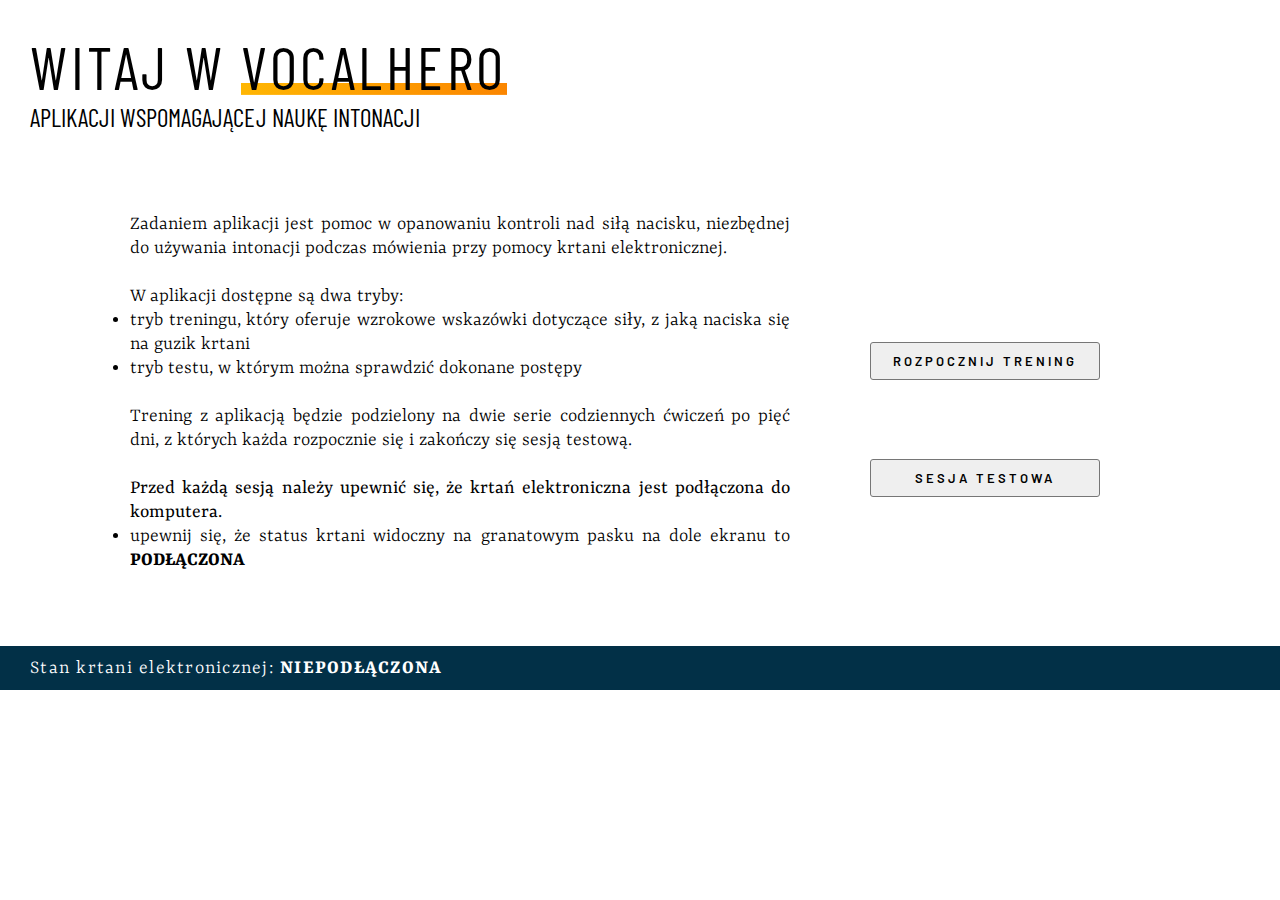
<file: index.html>
<!DOCTYPE html>
<html lang="en">

<head>
    <meta charset="UTF-8">
    <title>VocalHero</title>

    <link href="https://fonts.googleapis.com/css?family=Barlow+Condensed|Barlow:600,700|Rasa:300,400,500"
          rel="stylesheet">
    <link rel="stylesheet" href="css/style.css">
</head>

<body>

<header class="u--margin-bottom-medium">
    <h1 class="header">
        <span class="header__text--main">Witaj w <span class="u-underline--magical">Vocal<span class="title-hero">Hero</span></span></span>
        <span class="header__text--small">aplikacji wspomagającej naukę intonacji</span>
    </h1>
</header>

<main class="information content--grid">
    <div class="information__text u--margin-bottom-medium">
        <p>
            Zadaniem aplikacji jest pomoc w opanowaniu kontroli nad siłą nacisku, niezbędnej do używania intonacji podczas mówienia przy pomocy krtani elektronicznej.
        </p>
        <br>
        <p>
            W aplikacji dostępne są dwa tryby:
        <li>tryb treningu, który oferuje wzrokowe wskazówki dotyczące siły, z jaką naciska się na guzik krtani</li>
        <li>tryb testu, w którym można sprawdzić dokonane postępy</li>
        <br>
        Trening z aplikacją będzie podzielony na dwie serie codziennych ćwiczeń po pięć dni, z których każda rozpocznie się i zakończy się sesją testową.
        </p>
        <br>
        <p><b>Przed każdą sesją należy upewnić się, że krtań elektroniczna jest podłączona do komputera.</b> 
        <li>upewnij się, że status krtani widoczny na granatowym pasku na dole ekranu to <span class="u--text-important">podłączona</span></li></p>
        <br>
    </div>

    <div class="information_buttons">
        <a class="button button-train" href="task.html">Rozpocznij trening</a>
        <a class="button button-train" href="test.html">Sesja testowa</a>
    </div>
    <script src="sketch.js"></script>
</main>

<footer class="footer">
    <div class="footer__info-bar">
        <p><span>Stan krtani elektronicznej: </span><span class="u--text-important status">PODŁĄCZONA</span></p>
    </div>
</footer>

</body>

</html>


<script>


    var test = 1;
    setInterval(function () {
        if (connected !== test) {
            document.querySelector('.status').textContent = "niepodłączona";

        } else {
            document.querySelector('.status').textContent = "podłączona";
        }
    }, 100);


</script>
</file>
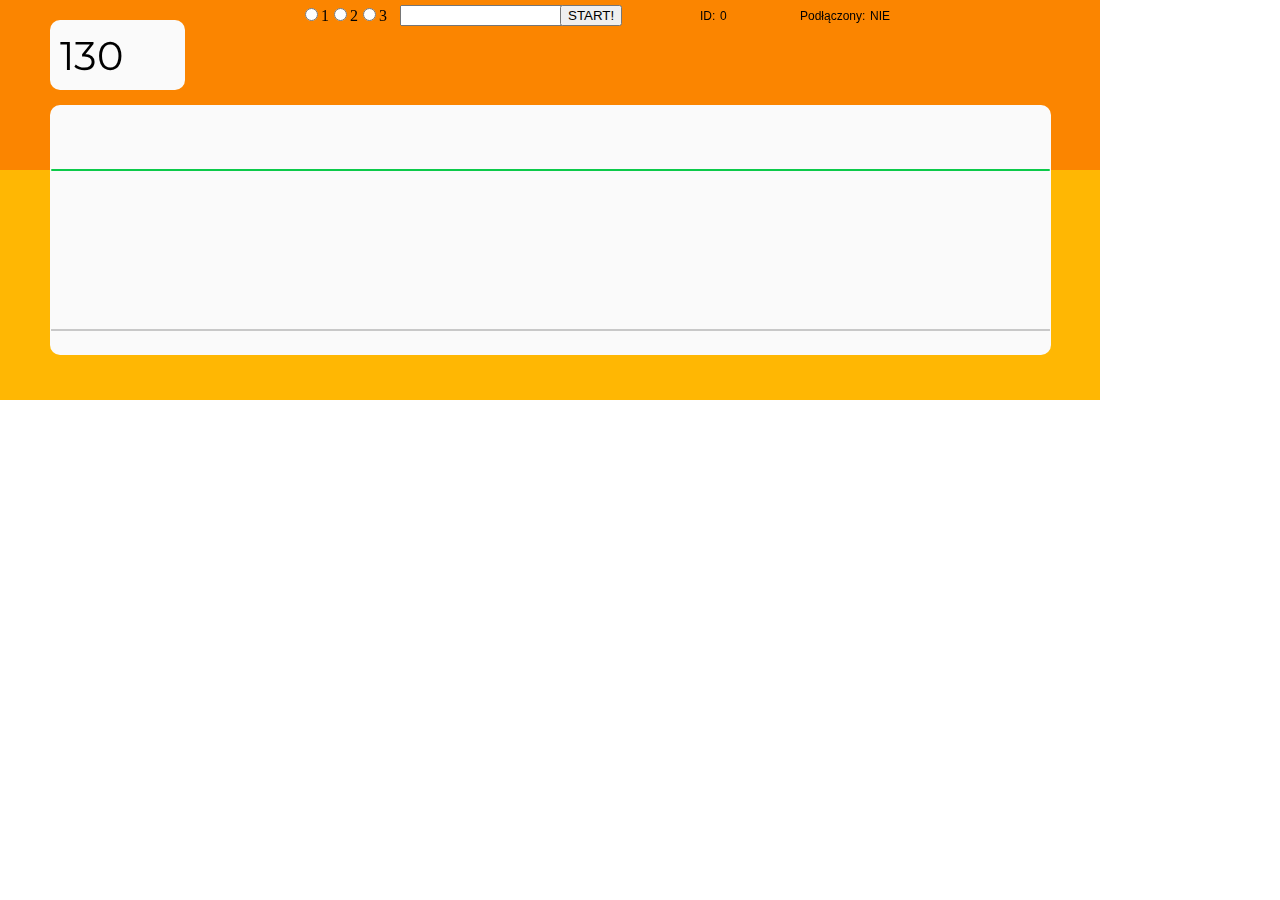
<file: InputWaveTest/index.html>
<!DOCTYPE html><html><head>
    <script src="p5.min.js"></script>
    <script src="p5.dom.min.js"></script>
    <script src="p5.sound.min.js"></script>
    <link rel="stylesheet" type="text/css" href="style.css">
    
    <link rel="preconnect" href="https://fonts.gstatic.com">
<link href="https://fonts.googleapis.com/css2?family=Montserrat&amp;display=swap" rel="stylesheet">
    
    
    <meta charset="utf-8">

  </head>
  <body>
    <script src="sketch.js"></script>
  

</body></html>
</file>
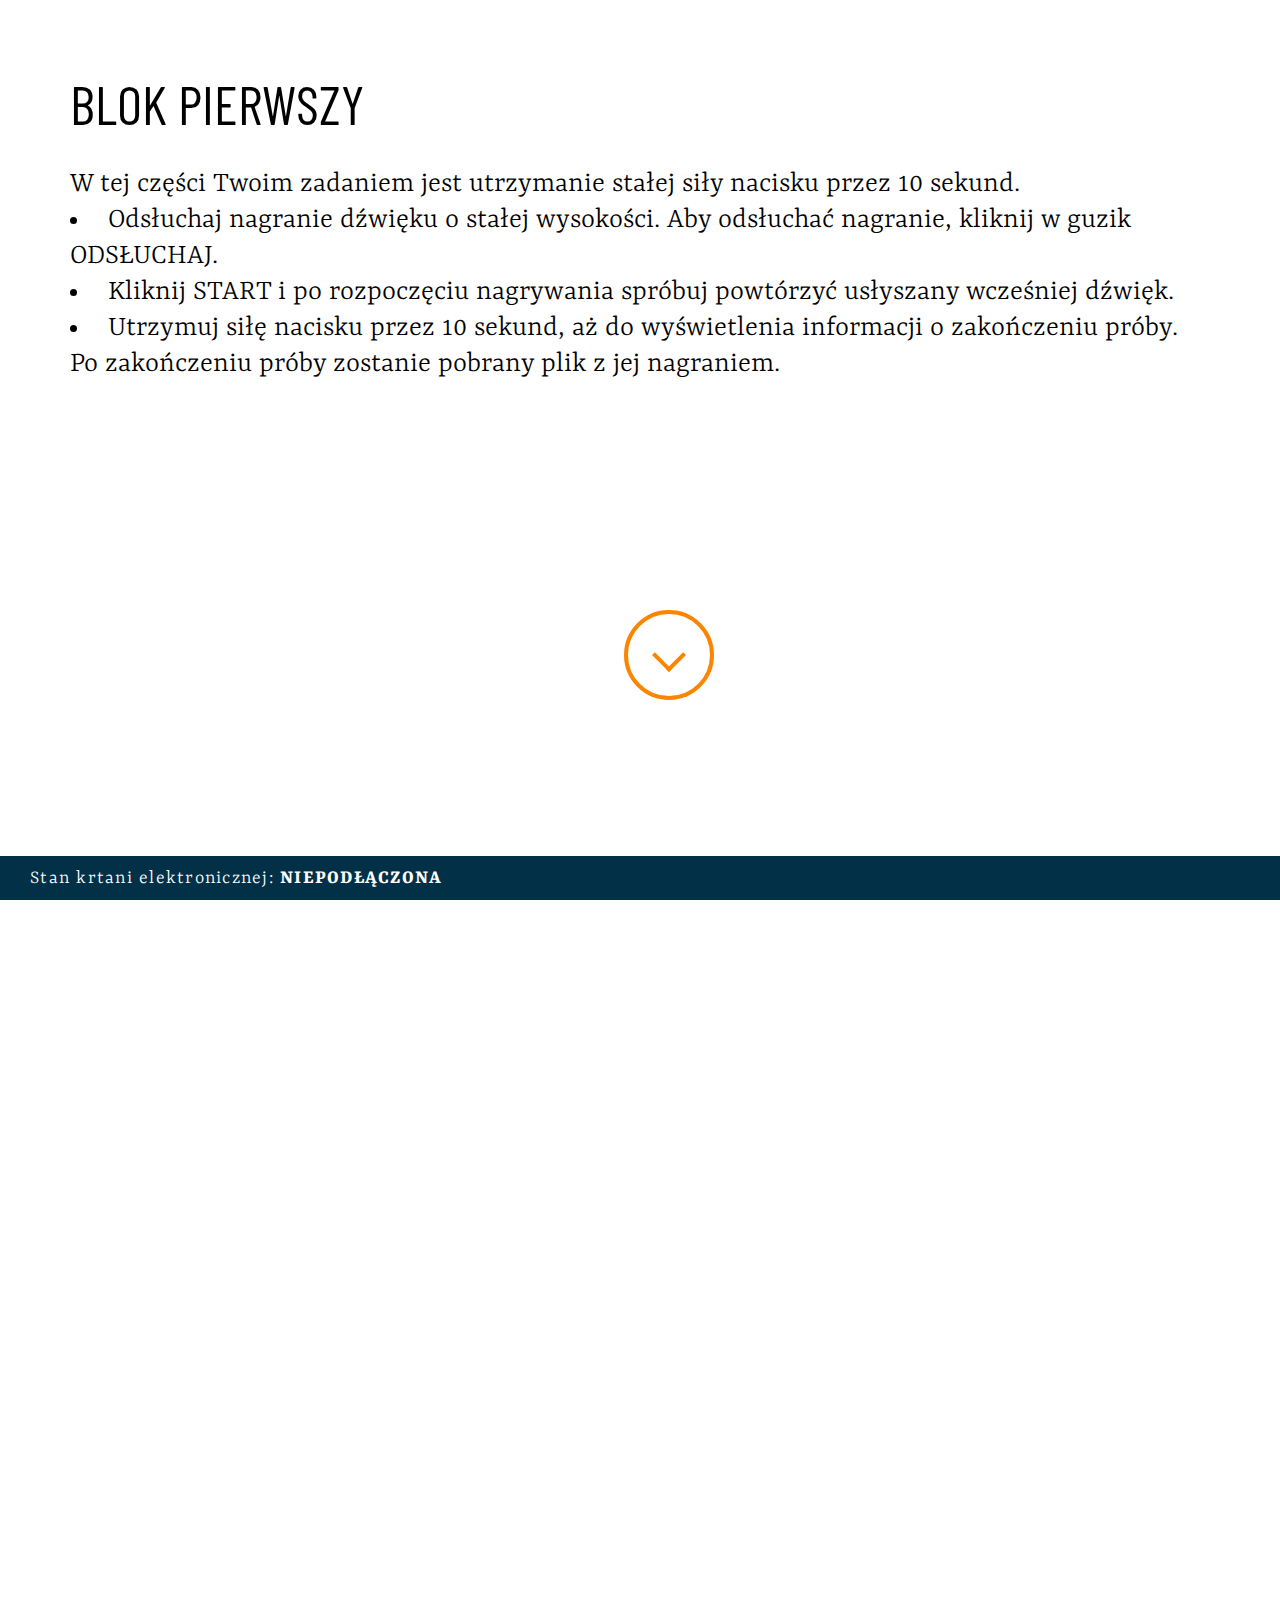
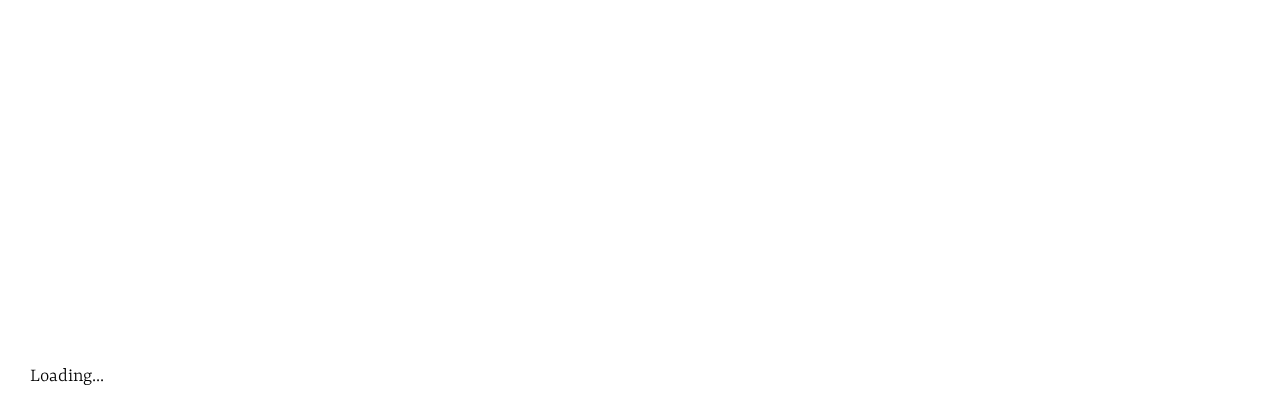
<file: task.html>
<!DOCTYPE html>
<html lang="en">

<head>

    <script src="p5.min.js"></script>
    <script src="p5.dom.min.js"></script>
    <script src="p5.sound.min.js"></script>

    <script src="m1settings.js"></script>
    <script src="https://ajax.googleapis.com/ajax/libs/jquery/2.2.4/jquery.min.js"></script>


    <link rel="preconnect" href="https://fonts.gstatic.com">
    <link href="https://fonts.googleapis.com/css2?family=Montserrat&amp;display=swap" rel="stylesheet">



    <meta charset="UTF-8">
    <title>Title</title>

    <link href="https://fonts.googleapis.com/css?family=Barlow+Condensed|Barlow:600,700|Rasa:300,500" rel="stylesheet">
    <link rel="stylesheet" href="css/style.css">
</head>

<body>
    <main class="container__task">
        <div class="container__task--text">
            <h1 class="task--header u--margin-bottom-medium">BLOK PIERWSZY</h1>
            <p class="task--text">
               W tej części Twoim zadaniem jest utrzymanie stałej siły nacisku przez 10 sekund. 
            </p>
            <ul class="task--text">
               <li>Odsłuchaj nagranie dźwięku o stałej wysokości. Aby odsłuchać nagranie, kliknij w guzik ODSŁUCHAJ.</li>
               <li>Kliknij START i po rozpoczęciu nagrywania spróbuj powtórzyć usłyszany wcześniej dźwięk.</li>
               <li>Utrzymuj siłę nacisku przez 10 sekund, aż do wyświetlenia informacji o zakończeniu próby.</li>
            </ul>
            <p class="task--text">
               Po zakończeniu próby zostanie pobrany plik z jej nagraniem.
            </p>
            
            <a href="#" class="scroll-down" address="true"></a>
        </div>


        <div class="container__task--plot" id="canvas-parent">

            <script src="sketch.js"></script> <!--  Aplikacja p5 (wykres) -->

        </div>
    </main>
    <footer class="footer">
        <div class="footer__info-bar">
            <p><span>Stan krtani elektronicznej: </span><span class="u--text-important">PODŁĄCZONA</span></p>
        </div>
    </footer>

</body>

</html>

<script>


    var test = 1;
    setInterval(function () {
        if (connected !== test) {
            document.querySelector('.u--text-important').textContent = "niepodłączona";

        } else {
            document.querySelector('.u--text-important').textContent = "podłączona";
        }
    }, 100);
    
    $(function() {
    $('.scroll-down').click (function() {
      $('html, body').animate({scrollTop: $('div.container__task--plot').offset().top }, 'slow');
      return false;
    });
  });


</script>
</file>
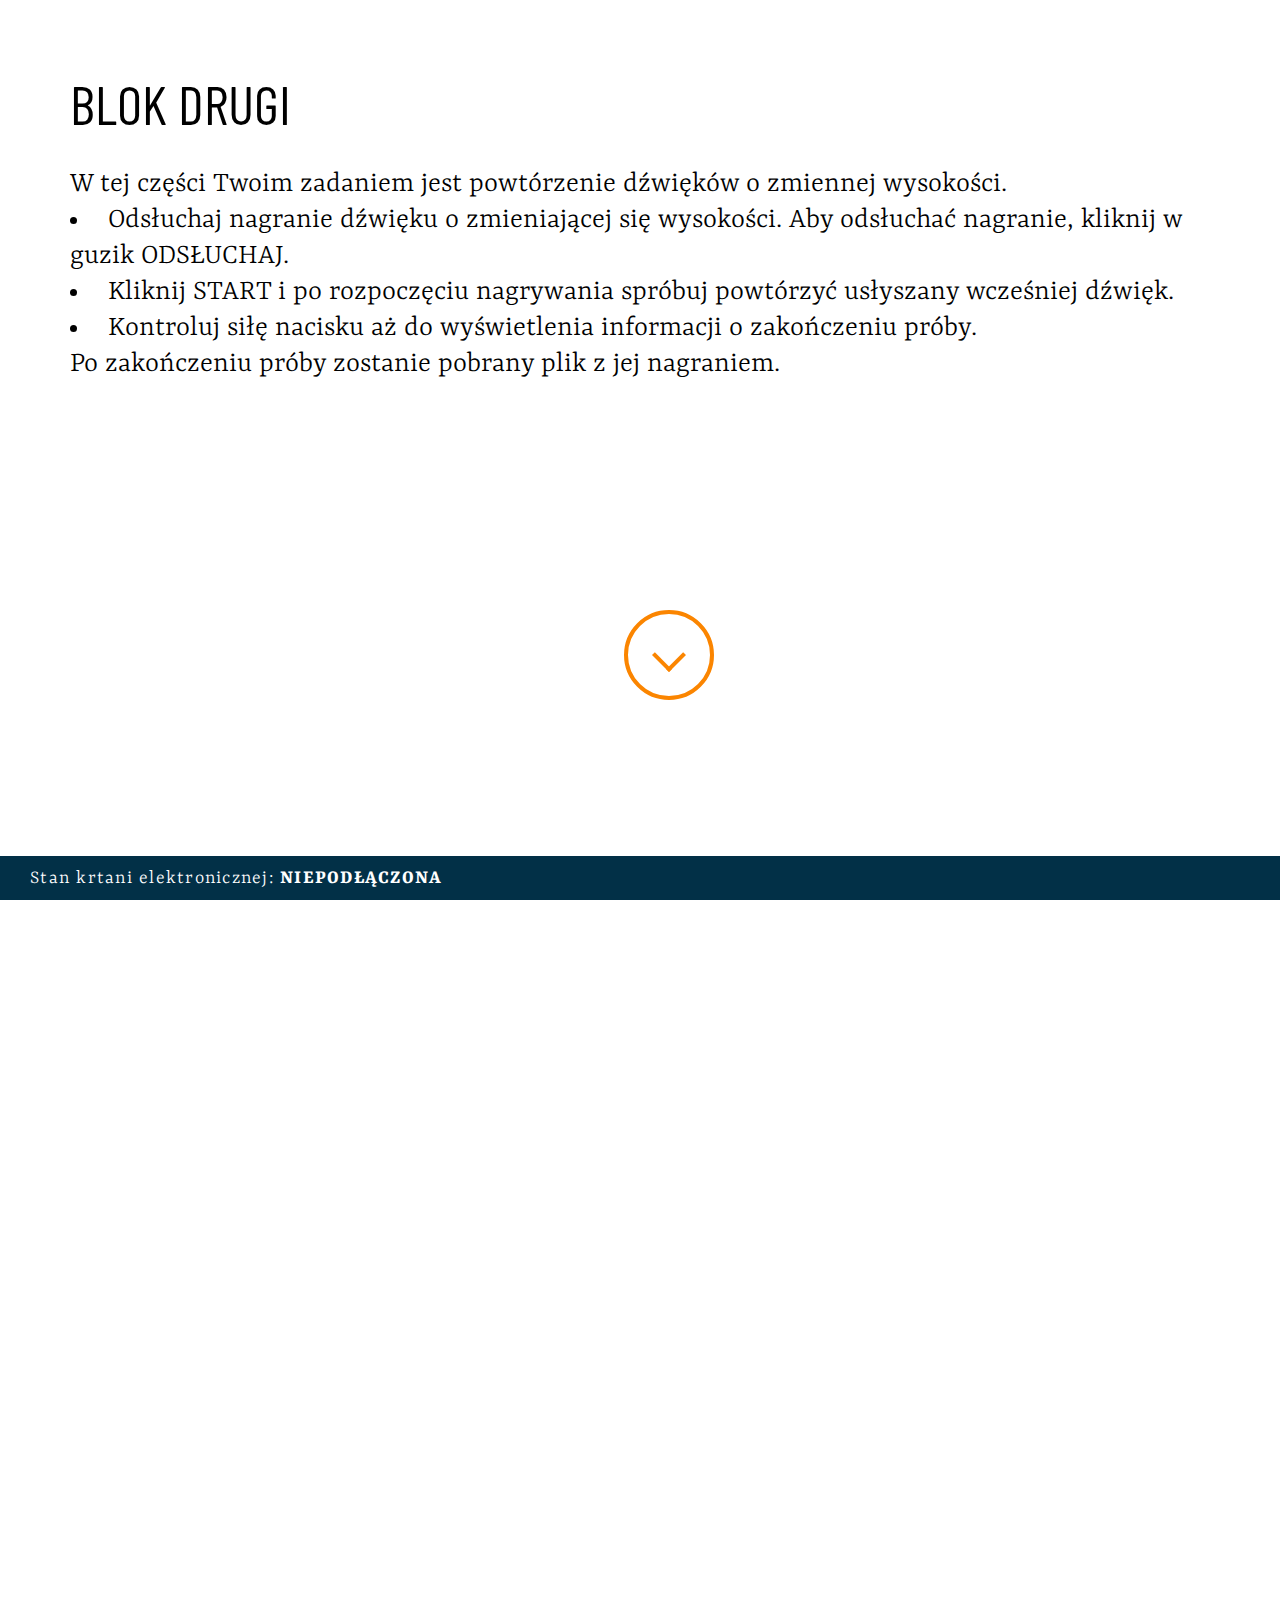
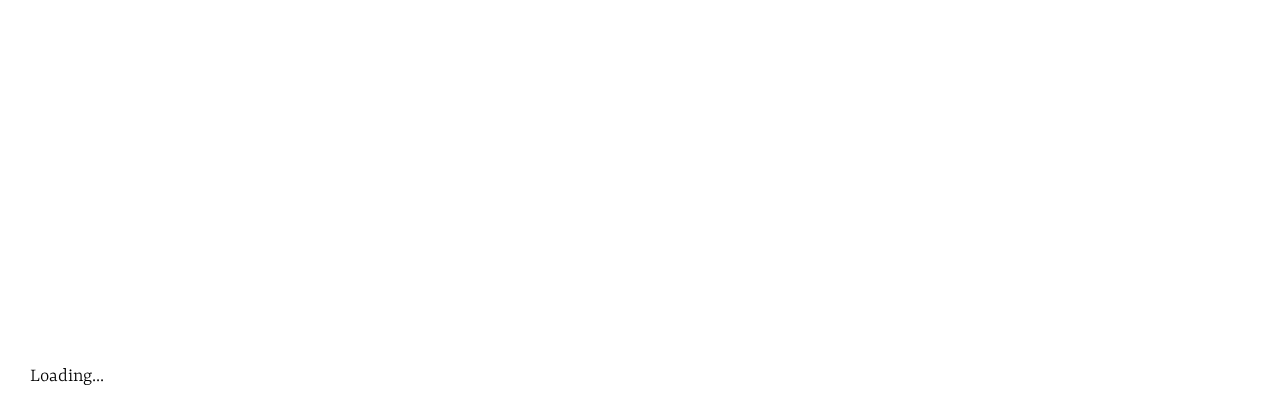
<file: task2.html>
<!DOCTYPE html>
<html lang="en">
   <head>
      <script src="p5.min.js"></script>
      <script src="p5.dom.min.js"></script>
      <script src="p5.sound.min.js"></script>
      <script src="m2settings.js"></script>
      <script src="https://ajax.googleapis.com/ajax/libs/jquery/2.2.4/jquery.min.js"></script>

      <link rel="preconnect" href="https://fonts.gstatic.com">
      <link href="https://fonts.googleapis.com/css2?family=Montserrat&amp;display=swap" rel="stylesheet">
      <meta charset="UTF-8">
      <title>VocalHero</title>
      <link href="https://fonts.googleapis.com/css?family=Barlow+Condensed|Barlow:600,700|Rasa:300,500" rel="stylesheet">
      <link rel="stylesheet" href="css/style.css">
   </head>
   <body>
      <main class="container__task">
         <div class="container__task--text">
            <h1 class="task--header u--margin-bottom-medium">BLOK DRUGI</h1>
            <p class="task--text">
               W tej części Twoim zadaniem jest powtórzenie dźwięków o zmiennej wysokości.
            </p>
            <ul class="task--text">
               <li>Odsłuchaj nagranie dźwięku o zmieniającej się wysokości. Aby odsłuchać nagranie, kliknij w guzik ODSŁUCHAJ.</li>
               <li>Kliknij START i po rozpoczęciu nagrywania spróbuj powtórzyć usłyszany wcześniej dźwięk.</li>
               <li>Kontroluj siłę nacisku aż do wyświetlenia informacji o zakończeniu próby.</li>
            </ul>
            <p class="task--text">
               Po zakończeniu próby zostanie pobrany plik z jej nagraniem.
            </p>
            <a href="#" class="scroll-down" address="true"></a>
         </div>
         <div class="container__task--plot" id="canvas-parent">
            <script src="sketch.js"></script> <!--  Aplikacja p5 (wykres) -->
         </div>
      </main>
      <footer class="footer">
         <div class="footer__info-bar">
            <p><span>Stan krtani elektronicznej: </span><span class="u--text-important status">PODŁĄCZONA</span></p>
         </div>
      </footer>
   </body>
</html>
<script>
   var test = 1;
   setInterval(function () {
       if (connected !== test) {
           document.querySelector('.status').textContent = "niepodłączona";
   
       } else {
           document.querySelector('.status').textContent = "podłączona";
       }
   }, 100);
   
    $(function() {
    $('.scroll-down').click (function() {
      $('html, body').animate({scrollTop: $('div.container__task--plot').offset().top }, 'slow');
      return false;
    });
  });
   
</script>
</file>
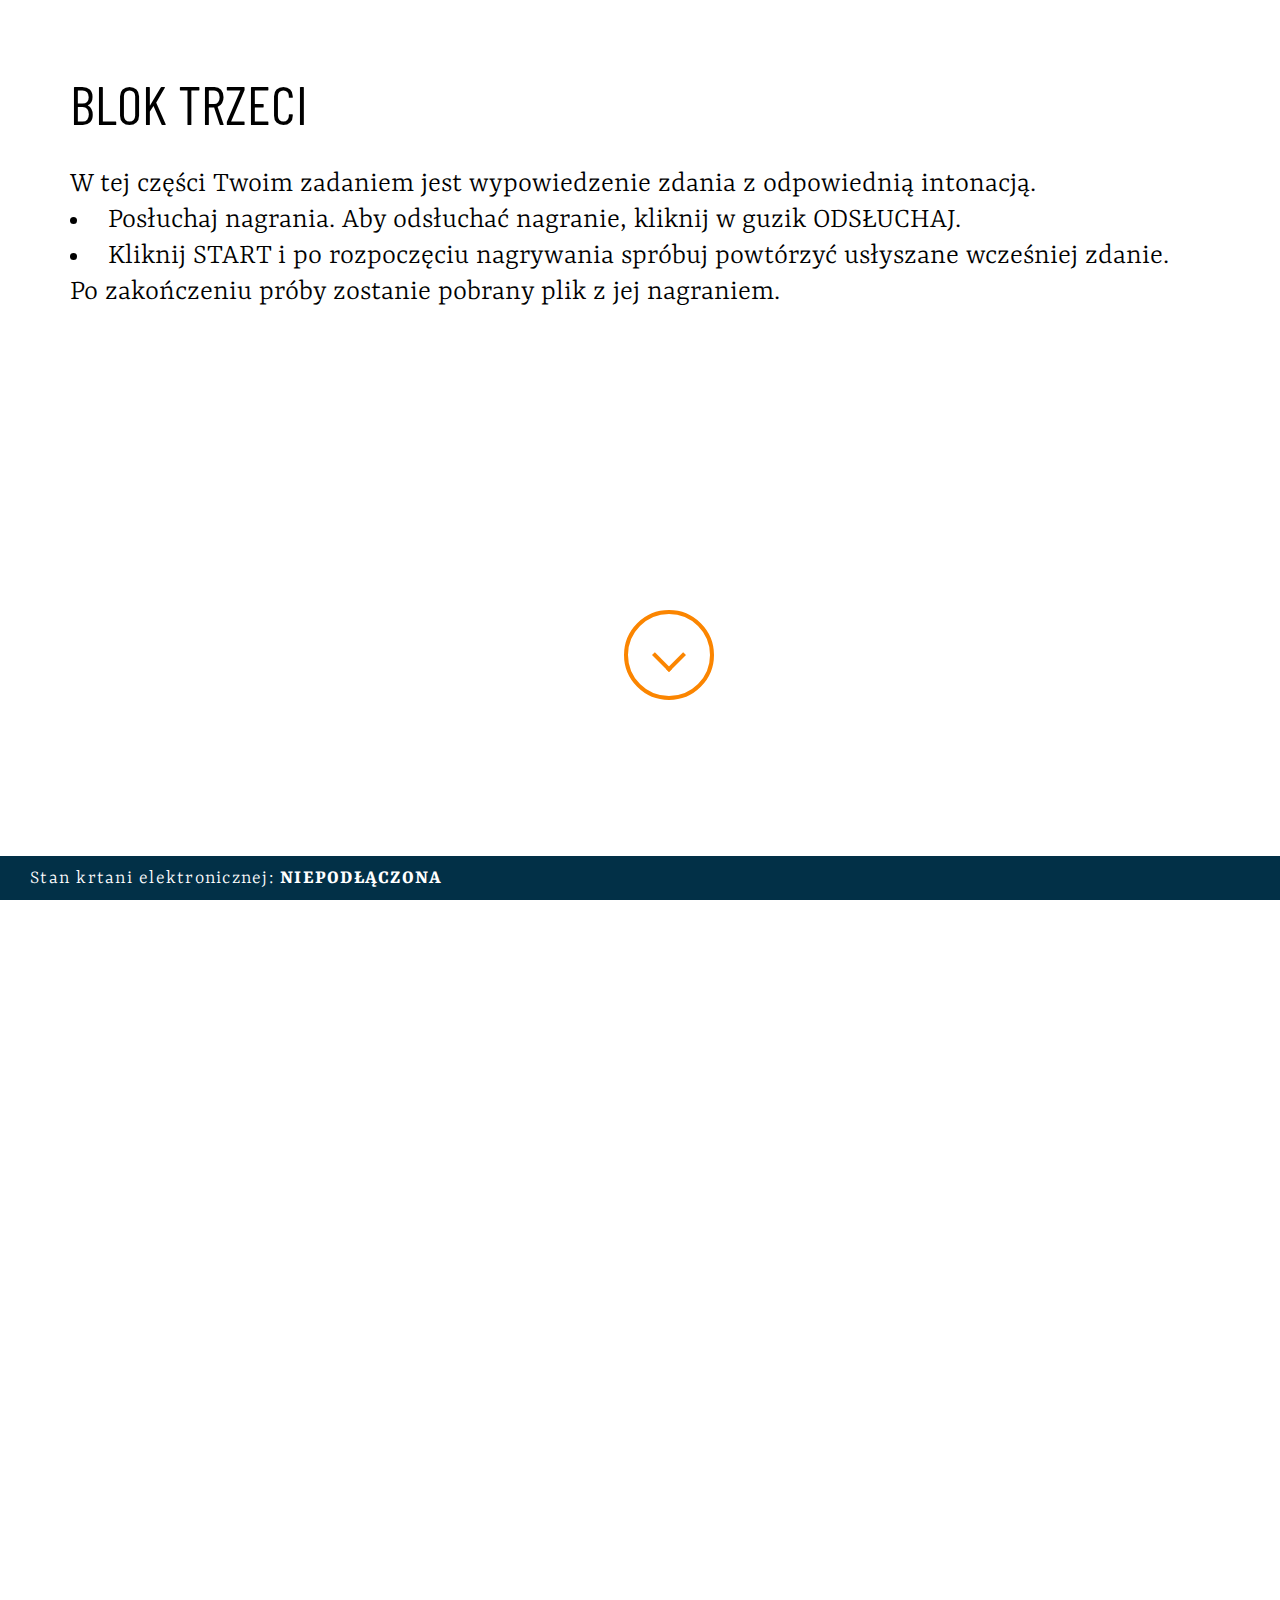
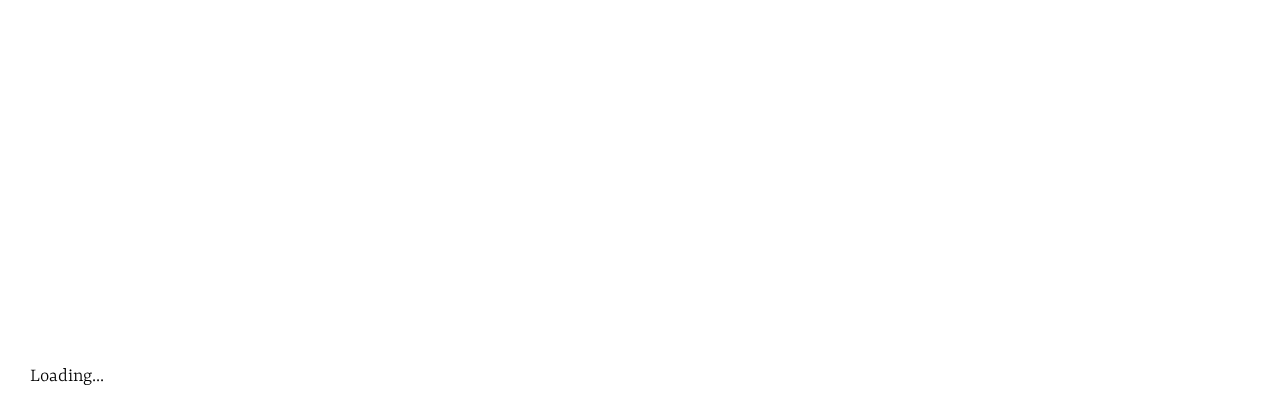
<file: task3.html>
<!DOCTYPE html>
<html lang="en">
   <head>
      <script src="p5.min.js"></script>
      <script src="p5.dom.min.js"></script>
      <script src="p5.sound.min.js"></script>
      <script src="m3settings.js"></script>
      <script src="https://ajax.googleapis.com/ajax/libs/jquery/2.2.4/jquery.min.js"></script>

      <link rel="preconnect" href="https://fonts.gstatic.com">
      <link href="https://fonts.googleapis.com/css2?family=Montserrat&amp;display=swap" rel="stylesheet">
      <meta charset="UTF-8">
      <title>VocalHero</title>
      <link href="https://fonts.googleapis.com/css?family=Barlow+Condensed|Barlow:600,700|Rasa:300,500" rel="stylesheet">
      <link rel="stylesheet" href="css/style.css">
   </head>
   <body>
      <main class="container__task">
         <div class="container__task--text">
            <h1 class="task--header u--margin-bottom-medium">BLOK TRZECI</h1>
            <p class="task--text">
               W tej części Twoim zadaniem jest wypowiedzenie zdania z odpowiednią intonacją.
            </p>
            <ul class="task--text">
               <li>Posłuchaj nagrania. Aby odsłuchać nagranie, kliknij w guzik ODSŁUCHAJ.</li>
               <li>Kliknij START i po rozpoczęciu nagrywania spróbuj powtórzyć usłyszane wcześniej zdanie.</li>
            </ul>
            <p class="task--text">
               Po zakończeniu próby zostanie pobrany plik z jej nagraniem.
            </p>
            <a href="#" class="scroll-down" address="true"></a>
         </div>
         <div class="container__task--plot" id="canvas-parent">
            <script src="sketch.js"></script> <!--  Aplikacja p5 (wykres) -->
         </div>
      </main>
      <footer class="footer">
         <div class="footer__info-bar">
            <p><span>Stan krtani elektronicznej: </span><span class="u--text-important status">PODŁĄCZONA</span></p>
         </div>
      </footer>
   </body>
</html>
<script>
   var test = 1;
   setInterval(function () {
       if (connected !== test) {
           document.querySelector('.status').textContent = "niepodłączona";
   
       } else {
           document.querySelector('.status').textContent = "podłączona";
       }
   }, 100);
   
   
    $(function() {
    $('.scroll-down').click (function() {
      $('html, body').animate({scrollTop: $('div.container__task--plot').offset().top }, 'slow');
      return false;
    });
  });
</script>
</file>
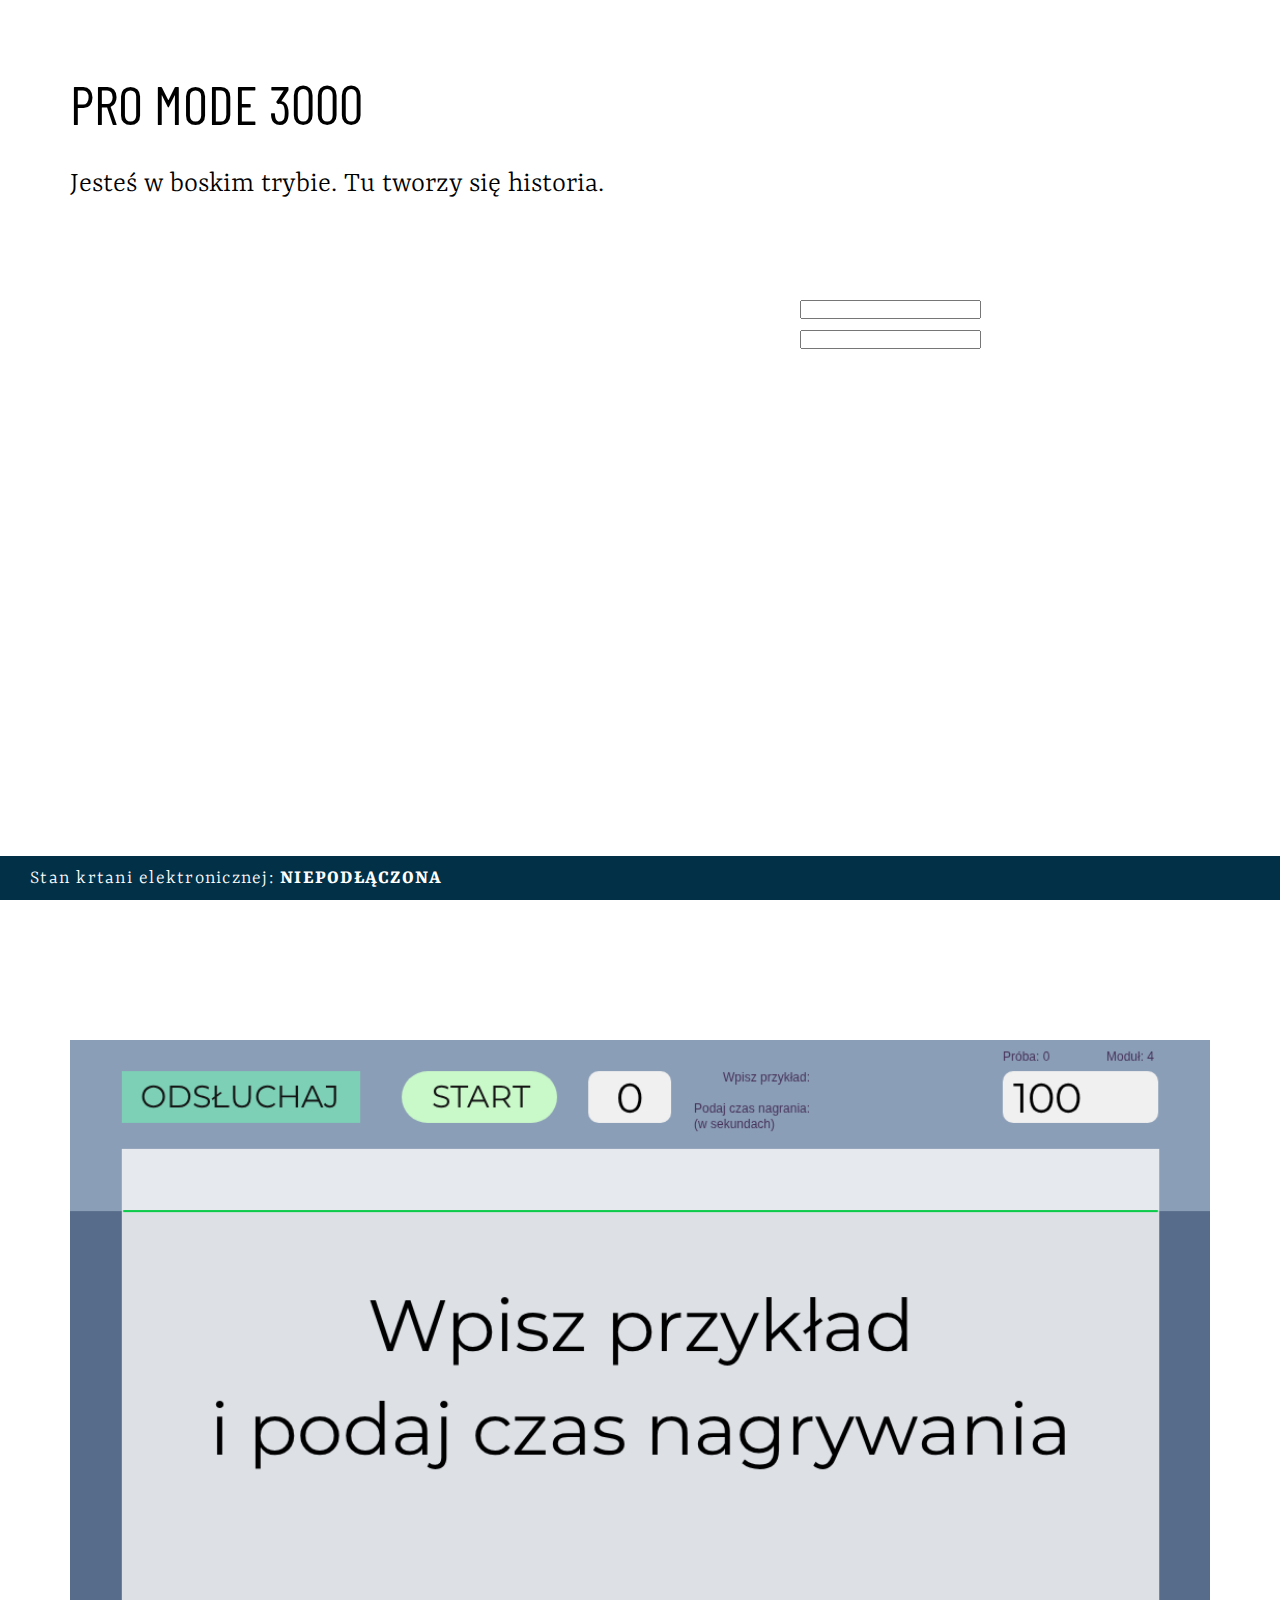
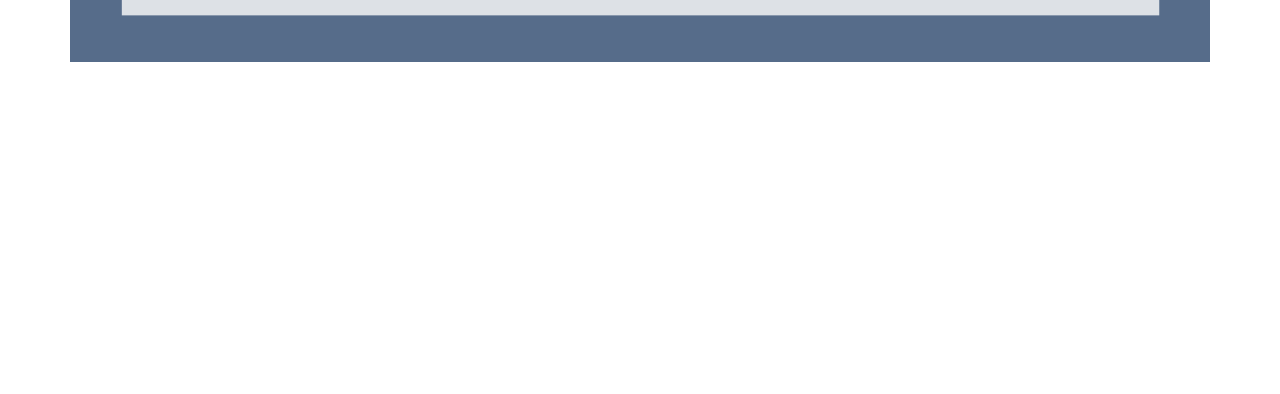
<file: taskpro.html>
<!DOCTYPE html>
<html lang="en">

<head>

    <script src="p5.min.js"></script>
    <script src="p5.dom.min.js"></script>
    <script src="p5.sound.min.js"></script>

    <script src="prosettings.js"></script>


    <link rel="preconnect" href="https://fonts.gstatic.com">
    <link href="https://fonts.googleapis.com/css2?family=Montserrat&amp;display=swap" rel="stylesheet">



    <meta charset="UTF-8">
    <title>Title</title>

    <link href="https://fonts.googleapis.com/css?family=Barlow+Condensed|Barlow:600,700|Rasa:300,500" rel="stylesheet">
    <link rel="stylesheet" href="css/style.css">
</head>

<body>
    <main class="container__task">
        <div class="container__task--text">
            <h1 class="task--header u--margin-bottom-medium">Pro mode 3000</h1>
            <p class="task--text">
                Jesteś w boskim trybie. Tu tworzy się historia.


            </p>
        </div>


        <div class="container__task--plot" id="canvas-parent">

            <script src="sketch.js"></script> <!--  Aplikacja p5 (wykres) -->

        </div>
    </main>
    <footer class="footer">
        <div class="footer__info-bar">
            <p><span>Stan krtani elektronicznej: </span><span class="u--text-important">PODŁĄCZONA</span></p>
        </div>
    </footer>

</body>

</html>

<script>


    var test = 1;
    setInterval(function () {
        if (connected !== test) {
            document.querySelector('.u--text-important').textContent = "niepodłączona";

        } else {
            document.querySelector('.u--text-important').textContent = "podłączona";
        }
    }, 100);


</script>
</file>
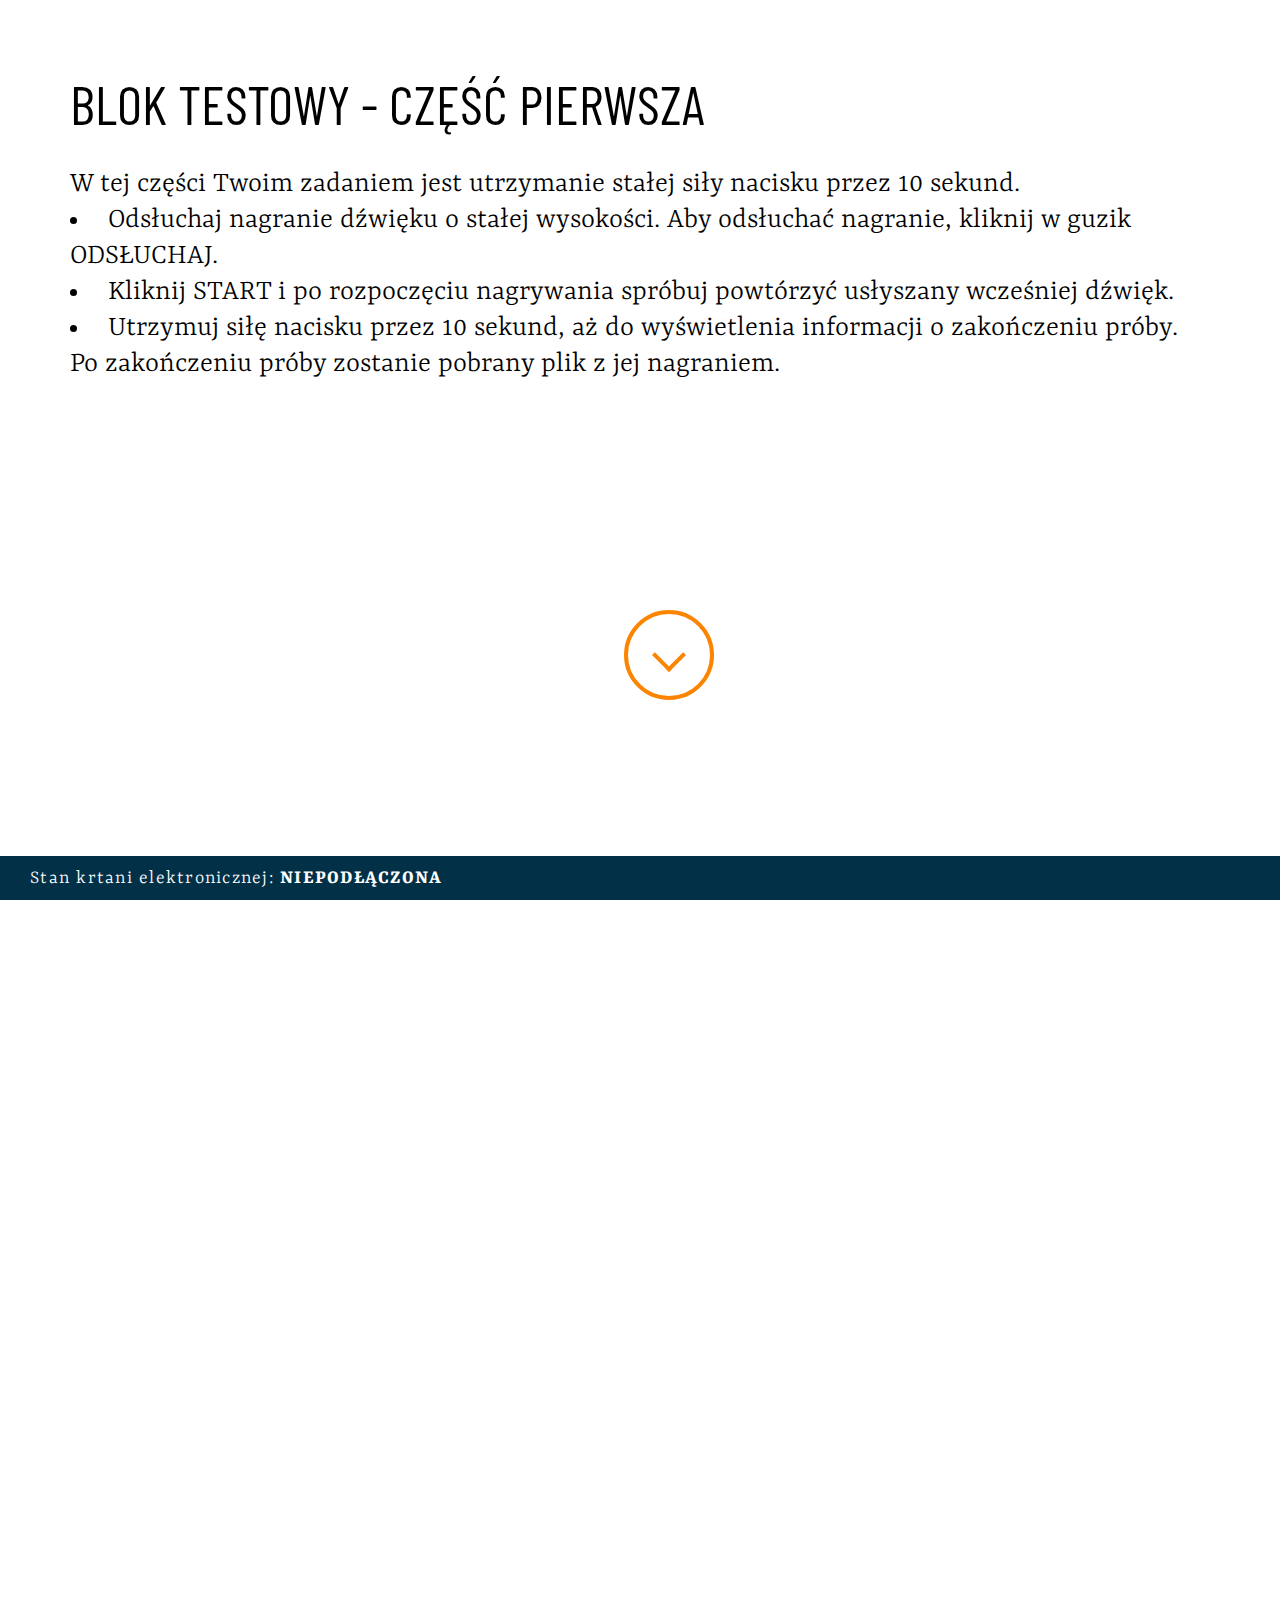
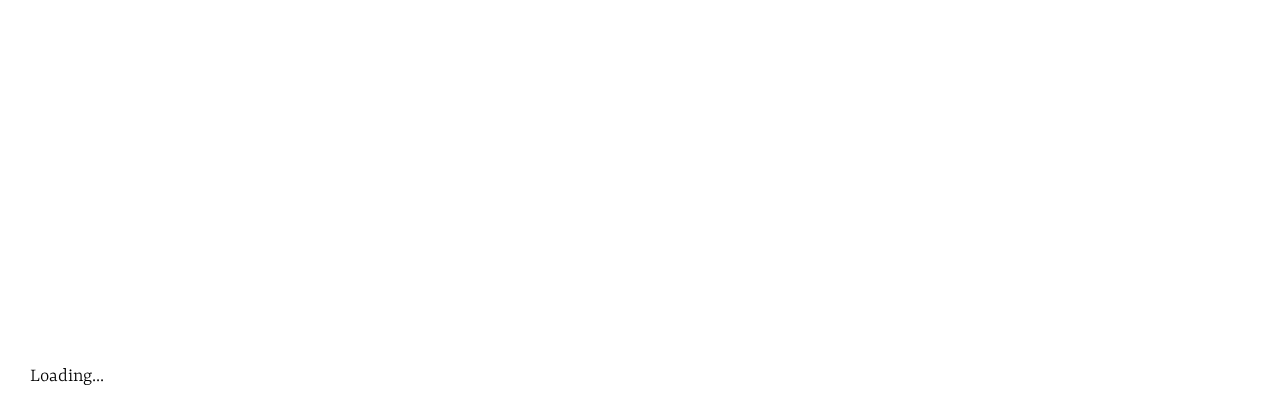
<file: test.html>
<!DOCTYPE html>
<html lang="en">
   <head>
      <script src="p5.min.js"></script>
      <script src="p5.dom.min.js"></script>
      <script src="p5.sound.min.js"></script>
      <script src="m1settings.js"></script>
      <script src="https://ajax.googleapis.com/ajax/libs/jquery/2.2.4/jquery.min.js"></script>
      <link rel="preconnect" href="https://fonts.gstatic.com">
      <link href="https://fonts.googleapis.com/css2?family=Montserrat&amp;display=swap" rel="stylesheet">
      <meta charset="UTF-8">
      <title>Title</title>
      <link href="https://fonts.googleapis.com/css?family=Barlow+Condensed|Barlow:600,700|Rasa:300,500" rel="stylesheet">
      <link rel="stylesheet" href="css/style.css">
   </head>
   <body>
      <main class="container__task">
         <div class="container__task--text">
            <h1 class="task--header u--margin-bottom-medium">BLOK TESTOWY - CZĘŚĆ PIERWSZA</h1>
            <p class="task--text">
               W tej części Twoim zadaniem jest utrzymanie stałej siły nacisku przez 10 sekund. 
            </p>
            <ul class="task--text">
               <li>Odsłuchaj nagranie dźwięku o stałej wysokości. Aby odsłuchać nagranie, kliknij w guzik ODSŁUCHAJ.</li>
               <li>Kliknij START i po rozpoczęciu nagrywania spróbuj powtórzyć usłyszany wcześniej dźwięk.</li>
               <li>Utrzymuj siłę nacisku przez 10 sekund, aż do wyświetlenia informacji o zakończeniu próby.</li>
            </ul>
            <p class="task--text">
               Po zakończeniu próby zostanie pobrany plik z jej nagraniem.
            </p>
            <a href="#" class="scroll-down" address="true"></a>
         </div>
         <div class="container__task--plot" id="canvas-parent">
            <script src="test_sketch.js"></script> 
             <!--  Aplikacja p5 (wykres) -->
         </div>
      </main>
      <footer class="footer">
         <div class="footer__info-bar">
            <p><span>Stan krtani elektronicznej: </span><span class="u--text-important">PODŁĄCZONA</span></p>
         </div>
      </footer>
   </body>
</html>
<script>
   var test = 1;
   setInterval(function () {
       if (connected !== test) {
           document.querySelector('.u--text-important').textContent = "niepodłączona";
   
       } else {
           document.querySelector('.u--text-important').textContent = "podłączona";
       }
   }, 100);
   
    $(function() {
    $('.scroll-down').click (function() {
      $('html, body').animate({scrollTop: $('div.container__task--plot').offset().top }, 'slow');
      return false;
    });
  });
   
   
</script>
</file>
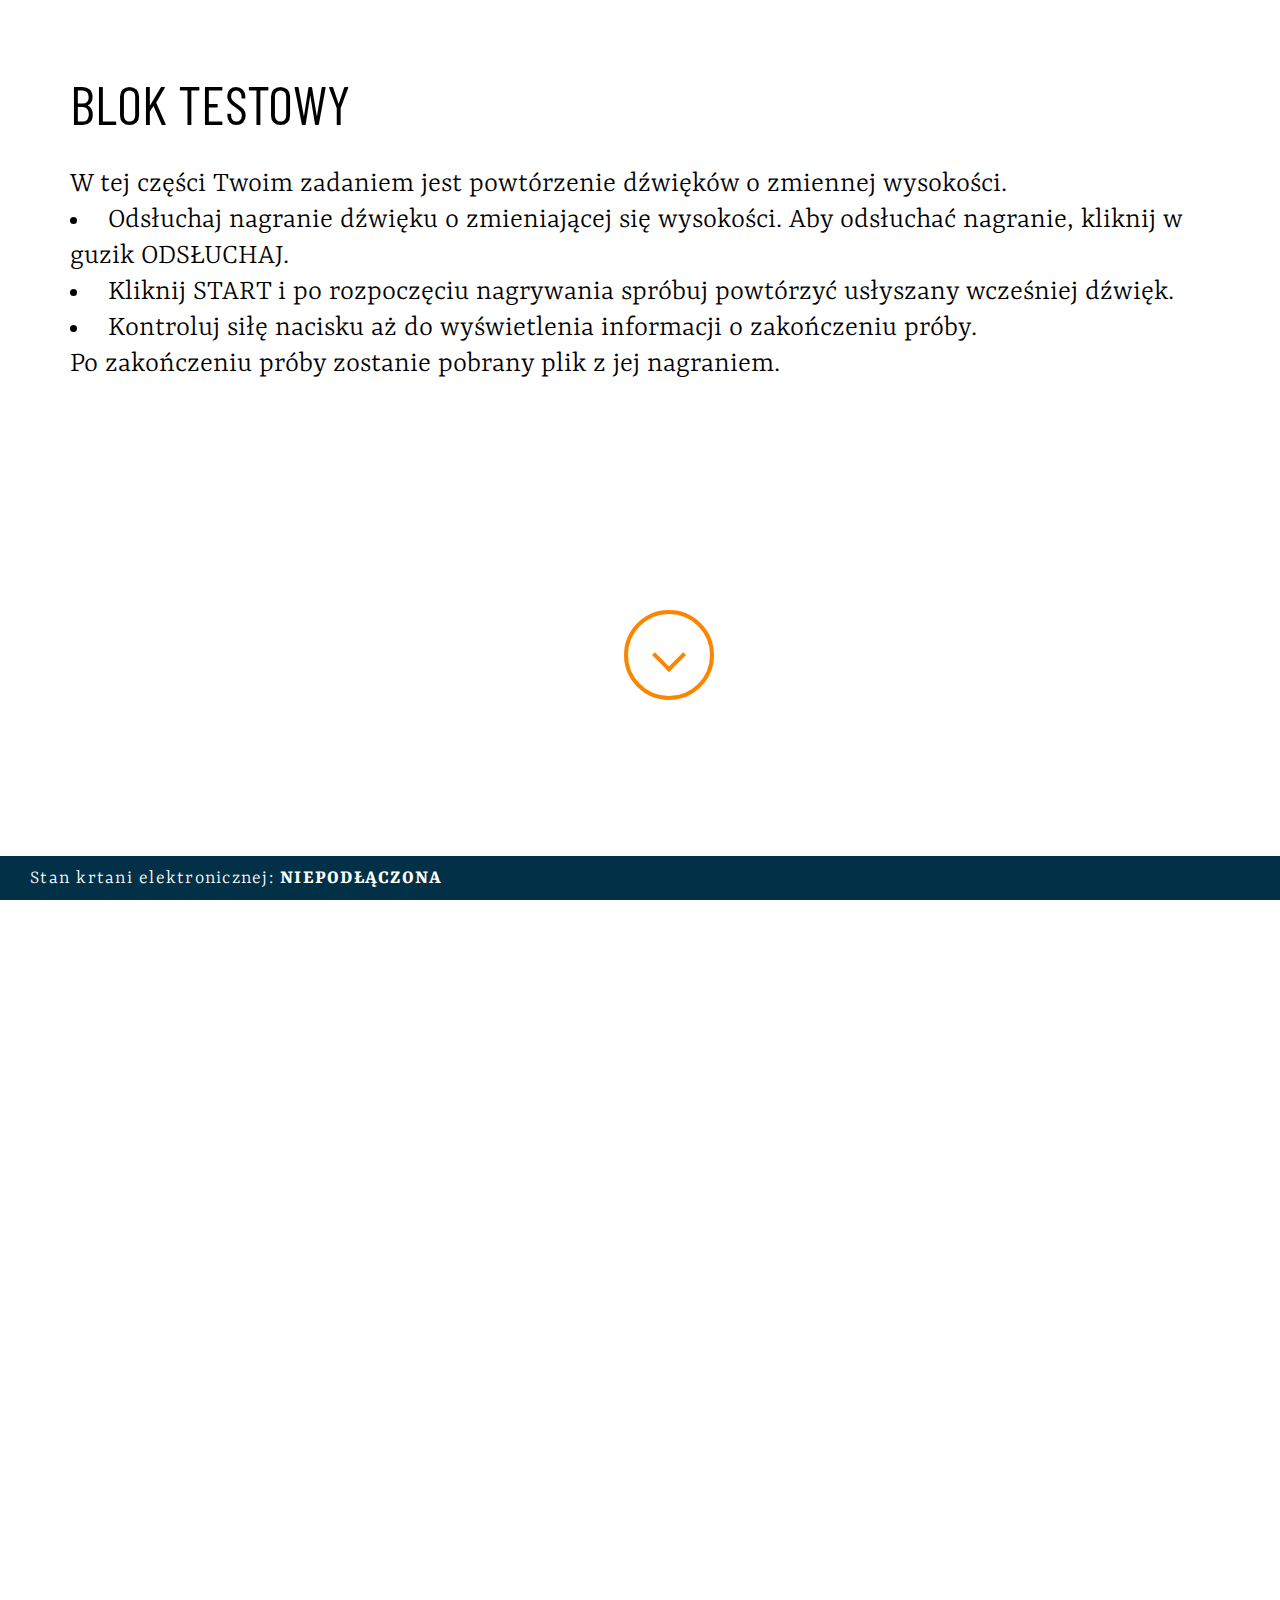
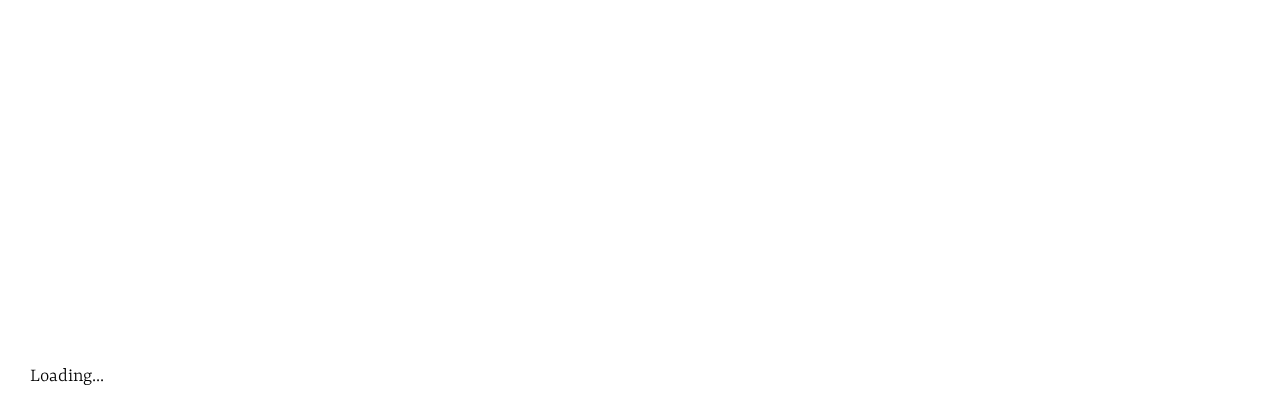
<file: test2.html>
<!DOCTYPE html>
<html lang="en">

<head>

    <script src="p5.min.js"></script>
    <script src="p5.dom.min.js"></script>
    <script src="p5.sound.min.js"></script>

    <script src="m2settings.js"></script>
    <script src="https://ajax.googleapis.com/ajax/libs/jquery/2.2.4/jquery.min.js"></script>


    <link rel="preconnect" href="https://fonts.gstatic.com">
    <link href="https://fonts.googleapis.com/css2?family=Montserrat&amp;display=swap" rel="stylesheet">



    <meta charset="UTF-8">
    <title>Title</title>

    <link href="https://fonts.googleapis.com/css?family=Barlow+Condensed|Barlow:600,700|Rasa:300,500" rel="stylesheet">
    <link rel="stylesheet" href="css/style.css">
</head>

<body>
    <main class="container__task">
        <div class="container__task--text">
            <h1 class="task--header u--margin-bottom-medium">BLOK TESTOWY</h1>
            <p class="task--text">
               W tej części Twoim zadaniem jest powtórzenie dźwięków o zmiennej wysokości.
            </p>
            <ul class="task--text">
               <li>Odsłuchaj nagranie dźwięku o zmieniającej się wysokości. Aby odsłuchać nagranie, kliknij w guzik ODSŁUCHAJ.</li>
               <li>Kliknij START i po rozpoczęciu nagrywania spróbuj powtórzyć usłyszany wcześniej dźwięk.</li>
               <li>Kontroluj siłę nacisku aż do wyświetlenia informacji o zakończeniu próby.</li>
            </ul>
            <p class="task--text">
               Po zakończeniu próby zostanie pobrany plik z jej nagraniem.
            </p>
            <a href="#" class="scroll-down" address="true"></a>
        </div>


        <div class="container__task--plot" id="canvas-parent">

            <script src="test_sketch.js"></script> <!--  Aplikacja p5 (wykres) -->

        </div>
    </main>
    <footer class="footer">
        <div class="footer__info-bar">
            <p><span>Stan krtani elektronicznej: </span><span class="u--text-important">PODŁĄCZONA</span></p>
        </div>
    </footer>

</body>

</html>

<script>


    var test = 1;
    setInterval(function () {
        if (connected !== test) {
            document.querySelector('.u--text-important').textContent = "niepodłączona";

        } else {
            document.querySelector('.u--text-important').textContent = "podłączona";
        }
    }, 100);

    $(function() {
    $('.scroll-down').click (function() {
      $('html, body').animate({scrollTop: $('div.container__task--plot').offset().top }, 'slow');
      return false;
    });
  });

</script>
</file>
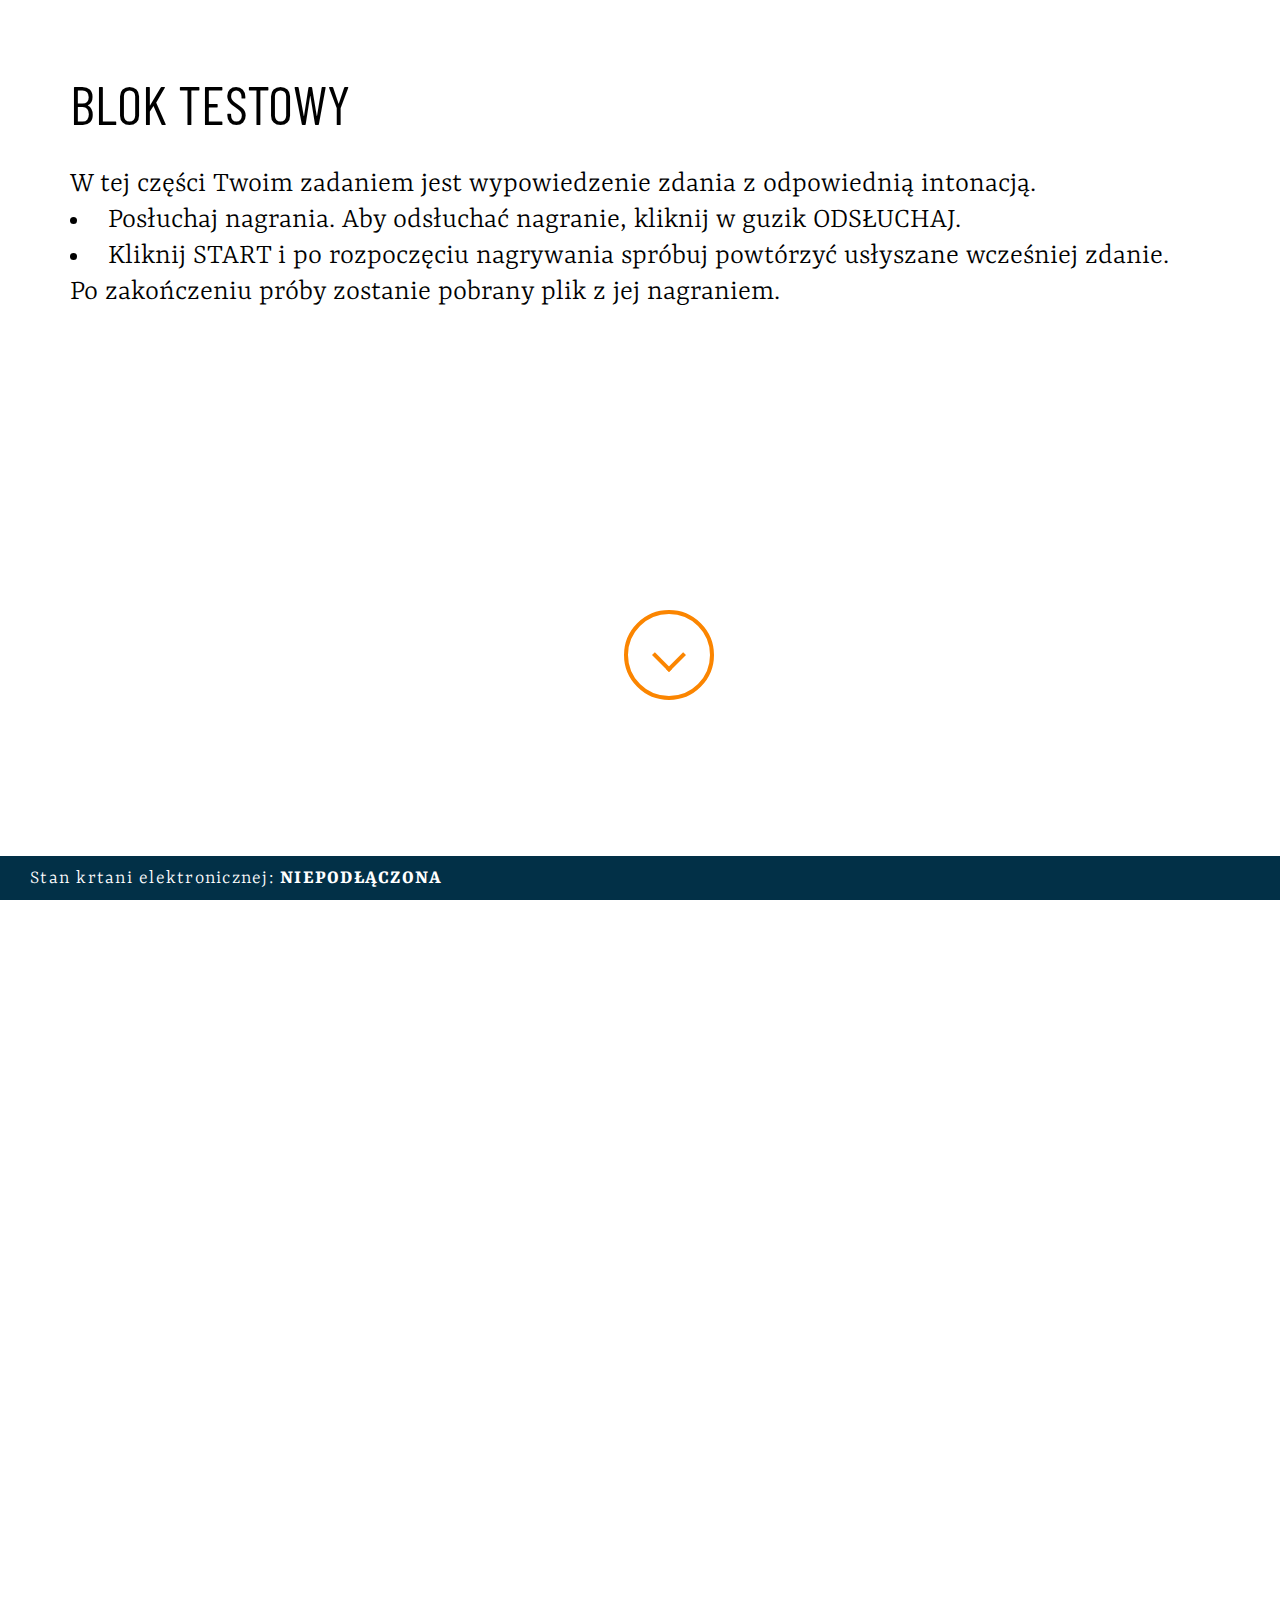
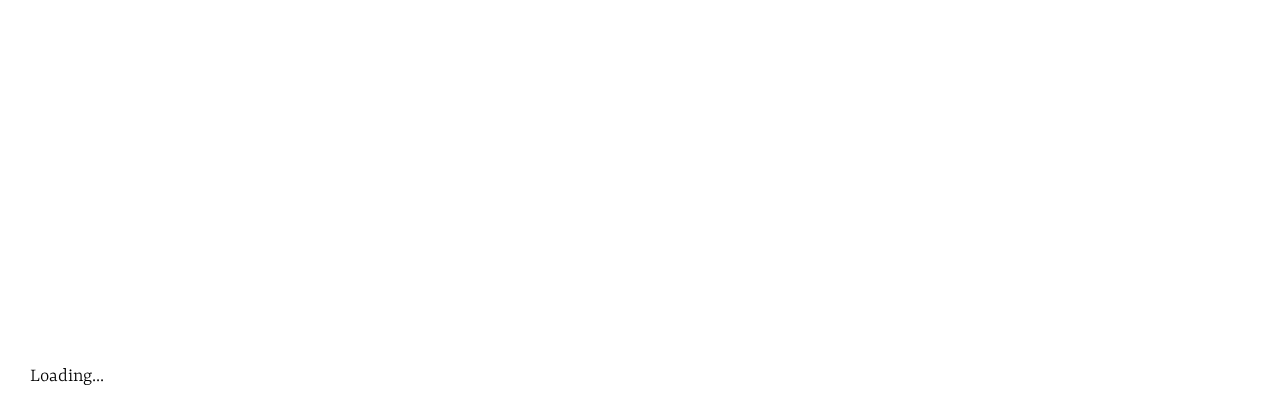
<file: test3.html>
<!DOCTYPE html>
<html lang="en">

<head>

    <script src="p5.min.js"></script>
    <script src="p5.dom.min.js"></script>
    <script src="p5.sound.min.js"></script>

    <script src="m3settings.js"></script>
    <script src="https://ajax.googleapis.com/ajax/libs/jquery/2.2.4/jquery.min.js"></script>

    <link rel="preconnect" href="https://fonts.gstatic.com">
    <link href="https://fonts.googleapis.com/css2?family=Montserrat&amp;display=swap" rel="stylesheet">



    <meta charset="UTF-8">
    <title>Title</title>

    <link href="https://fonts.googleapis.com/css?family=Barlow+Condensed|Barlow:600,700|Rasa:300,500" rel="stylesheet">
    <link rel="stylesheet" href="css/style.css">
</head>

<body>
    <main class="container__task">
        <div class="container__task--text">
            <h1 class="task--header u--margin-bottom-medium">BLOK TESTOWY</h1>
            <p class="task--text">
               W tej części Twoim zadaniem jest wypowiedzenie zdania z odpowiednią intonacją.
            </p>
            <ul class="task--text">
               <li>Posłuchaj nagrania. Aby odsłuchać nagranie, kliknij w guzik ODSŁUCHAJ.</li>
               <li>Kliknij START i po rozpoczęciu nagrywania spróbuj powtórzyć usłyszane wcześniej zdanie.</li>
            </ul>
            <p class="task--text">
               Po zakończeniu próby zostanie pobrany plik z jej nagraniem.
            </p>
            <a href="#" class="scroll-down" address="true"></a>
        </div>


        <div class="container__task--plot" id="canvas-parent">

            <script src="test_sketch.js"></script> <!--  Aplikacja p5 (wykres) -->

        </div>
    </main>
    <footer class="footer">
        <div class="footer__info-bar">
            <p><span>Stan krtani elektronicznej: </span><span class="u--text-important">PODŁĄCZONA</span></p>
        </div>
    </footer>

</body>

</html>

<script>


    var test = 1;
    setInterval(function () {
        if (connected !== test) {
            document.querySelector('.u--text-important').textContent = "niepodłączona";

        } else {
            document.querySelector('.u--text-important').textContent = "podłączona";
        }
    }, 100);
    
    $(function() {
    $('.scroll-down').click (function() {
      $('html, body').animate({scrollTop: $('div.container__task--plot').offset().top }, 'slow');
      return false;
    });
  });


</script>
</file>
<file: css/style.css>
*,
*::after,
*::before {
    margin: 0;
    padding: 0;
    box-sizing: inherit;
}

html {
    font-size: 62.5%;
}

body {
    box-sizing: border-box;
    margin: 3rem;
    font-size: 2rem;
}

::selection {
    background-color: #219ebc;
    color: #fff;
}

input:focus, textarea:focus, select:focus, button:focus {
    outline: none;
}

body {
    font-family: 'Rasa', serif;
    font-weight: 300;
}

h1, h2, h3, h4, h5, h6 {
    font-family: 'Barlow Condensed', sans-serif;
    font-weight: 400;
    text-transform: uppercase;
}

.task--text {
    line-height: 1.2;
    list-style-position: inside;
}

.u--text-important {
    text-transform: uppercase;
    font-weight: bold;
}

.u--margin-bottom-small {
    margin-bottom: 1rem;
}

.u--margin-bottom-medium {
    margin-bottom: 3rem;
}

.u--margin-bottom-big {
    margin-bottom: 8rem;
}

.u-underline--magical {
    background-image: linear-gradient(120deg, #ffb703 0%, #fb8500 100%);
    background-repeat: no-repeat;
    background-size: 100% 0.2em;
    background-position: 0 88%;
    transition: background-size 0.25s ease-in;
}

.u-underline--magical:hover {
    background-size: 100% 88%;
}

.button {
    font-family: 'Barlow', sans-serif;
    font-weight: 600;
    font-size: 13px;
    text-transform: uppercase;
    letter-spacing: 3px;
    padding: 1rem 2rem;
    text-decoration: none;
    color: #000000;
    border: 1px solid rgb(118, 118, 118);
    border-radius: 3px;
    background-color: #efefef;
    text-align: center;
    align-self: center;
}

.btn-task {
    background-color: #219ebc;
    font-weight: 700;
    color: white;
    border: transparent;
    border-radius: .5rem;
    font-weight: 700;
    padding: 1.5rem 2.5rem;
    cursor: pointer;
    box-shadow: 0 1px 2px rgba(0, 0, 0, 0.15);
    transition: box-shadow 0.3s ease-in-out;
}

.btn-task:hover {
    box-shadow: 0 5px 15px rgba(0, 0, 0, 0.3);
}

.btn-task:active {
    box-shadow: 0 1px 2px rgba(0, 0, 0, 0.15);
}

@keyframes pulse {
    from {
        transform: scale(1);
    }
    50% {
        transform: scale(0.85);
    }
    to {
        transform: scale(1);
    }
}

.footer {
    position: sticky;
    left: 0;
    bottom: 0;
    padding: 1rem 3rem;
    background-color: #023047;
    margin: -3rem;
}

.footer__info-bar {
    color: #fff;
    letter-spacing: .125rem;
}

.header__text--main {
    display: block;
    font-size: 5.95rem;
    letter-spacing: .35rem;
}

.header__text--small {
    display: block;
    font-size: 2.5rem;
}

.container__task--text {
    margin-bottom: 7rem;
    height: 100vh;
}

.container__task {
    padding: 4rem;

}

.content--grid {
    display: grid;
    grid-template-columns: 2fr 1fr;
    grid-gap: 3rem;
}

.information {
    padding: 5rem 10rem;
}

.information__text {
    text-align: justify;
}

.information_buttons {
    display: grid;
    grid-template-columns: 1fr;
    grid-template-rows: 1fr 1fr;
    grid-gap: 2rem;
    margin: 10rem 5rem;
}

.task-final--bg {
    height: 100vh;
    width: 100vw;
    margin: 0;
    background-image: url("https://raw.githubusercontent.com/nxtfun/VocalHero/main/moroccan-flower-dark.png");
    display: flex;
    align-items: center;
    justify-content: center;
}

.task-final {
    background-color: #ffffff;
    width: 95%;
    height: 90%;
    display: block;
    border-radius: 4px;
    -webkit-box-shadow: 5px 5px 40px 12px rgb(0 0 0 / 20%);
    -moz-box-shadow: 5px 5px 40px 12px rgba(0, 0, 0, 0.2);
    box-shadow: 5px 5px 40px 12px rgb(0 0 0 / 20%);
}

.thank-you--text {
    font-size: 100px;
    text-align: center;
}

.thank-you--description {
    font-size: 40px;
    text-align: center;
}

.thank-you--section {
    display: flex;
    align-items: center;
    justify-content: center;
}

.task--header {
    font-size: 55px;
}

.task--text, .task--text li {
    font-size: 30px;
}

#chonker-of-the-day {
    border-radius: 5px;
    margin-left: auto;
    margin-right: auto;
    display: block;
    margin-top: 20px;
}

.p5Canvas {
    width: 100% !important;
    height: auto !important;
}

.container__task--plot {
    height: 100vh;
}

.scroll-down {
  opacity: 1;
  -webkit-transition: all .5s ease-in 3s;
  transition: all .5s ease-in 3s;
}

.scroll-down {
    position: absolute;
    bottom: 200px;
    left: 50%;
    margin-left: -16px;
    display: block;
    width: 90px;
    height: 90px;
    border: 4px solid #fb8500;
    background-size: 14px auto;
    border-radius: 50%;
    z-index: 2;
    -webkit-animation: bounce 2s infinite 2s;
    animation: bounce 2s infinite 2s;
    -webkit-transition: all .2s ease-in;
    transition: all .2s ease-in;
}

.scroll-down:before {
    position: absolute;
    top: calc(50% - 12px);
    left: calc(50% - 12px);
    transform: rotate(-45deg);
    display: block;
    width: 24px;
    height: 24px;
    content: "";
    border: 4px solid #fb8500;
    border-width: 0px 0 4px 4px;
}

@keyframes bounce {
  0%,
  100%,
  20%,
  50%,
  80% {
    -webkit-transform: translateY(0);
    -ms-transform: translateY(0);
    transform: translateY(0);
  }
  40% {
    -webkit-transform: translateY(-10px);
    -ms-transform: translateY(-10px);
    transform: translateY(-10px);
  }
  60% {
    -webkit-transform: translateY(-5px);
    -ms-transform: translateY(-5px);
    transform: translateY(-5px);
  }
}
</file>
<file: InputWaveTest/style.css>
html, body {
  margin: 0;
  padding: 0;
}
canvas {
  display: block;
}
</file>
